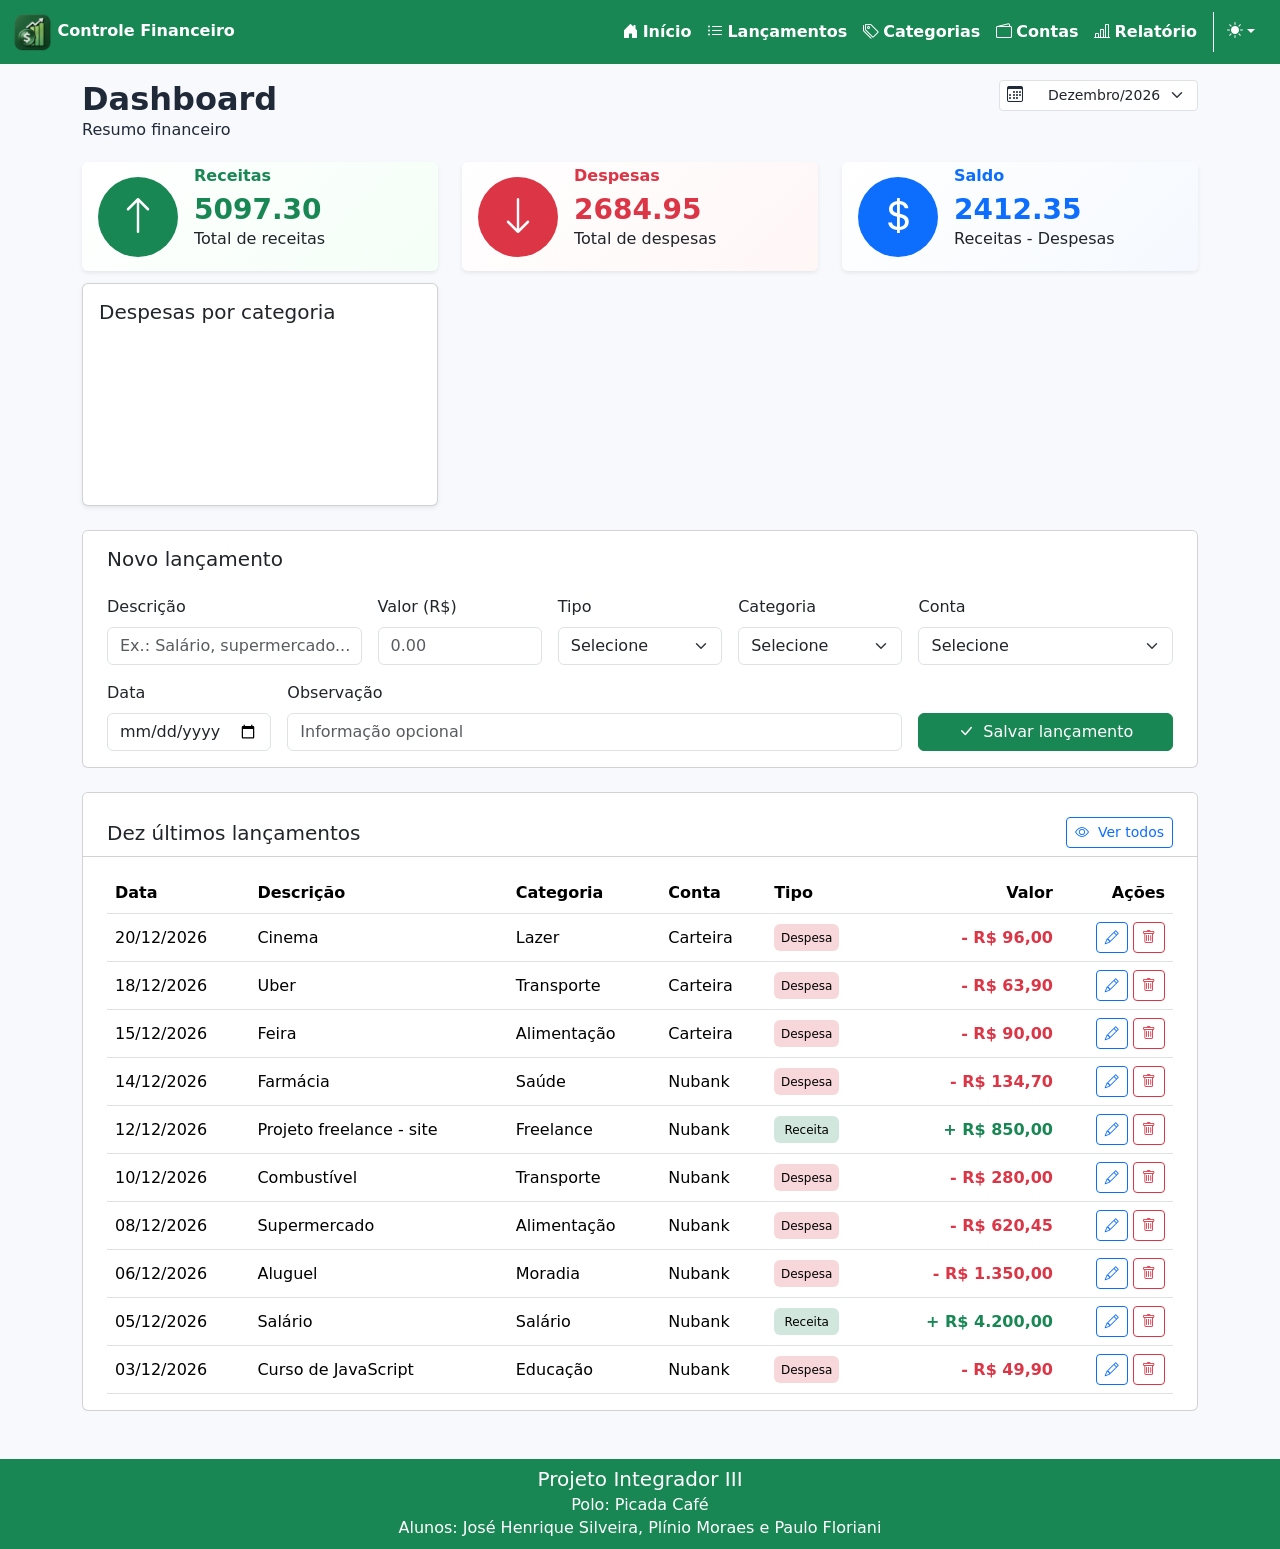
<file: index.html>
<!DOCTYPE html>
<html lang="pt-BR">
<head>
    <meta charset="UTF-8">
    <meta name="viewport" content="width=device-width, initial-scale=1.0">
    <title>Controle Financeiro</title>   
    <link href="https://cdn.jsdelivr.net/npm/bootstrap@5.3.0/dist/css/bootstrap.min.css"
      rel="stylesheet"/>
    <link rel="stylesheet" href="https://cdn.jsdelivr.net/npm/bootstrap-icons@1.11.3/font/bootstrap-icons.min.css"/>
    <link rel="stylesheet" href="./css/style.css">
</head>

<body class="d-flex flex-column min-vh-100">
    <nav class="navbar navbar-expand-lg navbar-dark bg-success">
      <div class="container-fluid">
        <a class="navbar-brand fs-6 fw-bold" href="index.html"><img src="./img/Icone pequeno.png" class="icon" alt="Icone Controle Financeiro">
            Controle Financeiro</a>
        <!-- Botão hamburger -->
        <button
          class="navbar-toggler border-2"
          type="button"
          data-bs-toggle="collapse"
          data-bs-target="#navbarNav"
          aria-expanded="false"
          aria-label="Abrir menu de navegação"
        >
          <span class="navbar-toggler-icon"></span>
        </button>
        <!--Opções Menu-->
        <div class="collapse navbar-collapse" id="navbarNav">
          <ul class="navbar-nav ms-auto fs-6 fw-bold">
            <li class="nav-item">
              <a class="nav-link" href="index.html"><i class="bi bi-house-door-fill me-1"></i>Início</a>
            </li>
            <li class="nav-item">
              <a class="nav-link" href="pages/lancamentos.html"><i class="bi bi-list-ul me-1"></i>Lançamentos</a>
            </li>
            <li class="nav-item">
              <a class="nav-link" href="pages/categorias.html"><i class="bi bi-tags me-1"></i>Categorias</a>
            </li>
            <li class="nav-item">
              <a class="nav-link" href="pages/contas.html"><i class="bi bi-wallet2 me-1"></i>Contas</a>
            </li>
            <li class="nav-item">
              <a class="nav-link" href="pages/relatorio.html"><i class="bi-bar-chart-line me-1"></i>Relatório</a>
            </li>   
            <li class="nav-item dropdown border-start border-white ms-2">
              <button  id="btnTema" class="btn dropdown-toggle d-flex align-items-center" data-bs-toggle="dropdown" aria-label="Selecionar tema claro ou escuro"> <i class="bi bi-moon-stars-fill me-2 text-white"></i></button>
              <ul class="dropdown-menu dropdown-menu-end bg-success">
                  <li>
                      <button class="dropdown-item theme-option" data-theme="light"> <i class="bi bi-sun-fill me-2"></i> Light<span class="check ms-auto"></span></button>
                  </li>
                  <li>
                      <button class="dropdown-item theme-option" data-theme="dark"> <i class="bi bi-moon-stars-fill me-2"></i> Dark<span class="check ms-auto"></span></button>
                  </li>
              </ul>
            </li>         
          </ul>
        </div>
      </div>
    </nav>
    
    <div class="container mt-3 flex-grow-1">
        <div class="row align-items-start justify-content-between">
            <div class="col-auto">
                <h2 class="fw-bold mb-0">Dashboard</h2>
                <p>Resumo financeiro</p>
            </div>
            <div class="col-auto">
                <div class="position-relative">
                    <i class="bi bi-calendar3 position-absolute top-50 start-0 translate-middle-y ms-2" aria-hidden="true"></i>               
                    <select id="formDashboardmes" class="form-select form-select-sm ps-5" aria-label="Selecionar mês e ano para filtrar os lançamentos">                        
                    </select>
                </div>
            </div>
        </div>
        <div class="row mt-1">
            <!--RECEITAS-->
            <div class="col-lg-4 col-md-6 col-sm-12 mb-2"> 
                <div class="card shadow-sm border-0 card-receitas">
                    <div class="card-body py-1">
                        <div class="d-flex align-items-center">
                            <div class="bg-success text-white rounded-circle d-flex align-items-center justify-content-center" style="width: 80px; height: 80px;">
                                <i class="bi bi-arrow-up fs-1"></i>
                            </div>                            
                            <div class="ms-3">
                                <h6 class="fw-bold mb1 text-success">Receitas</h6>
                                <h3 class="fw-bold mb-0 text-success" id="Receita_total">R$0,00</h3>
                                <p>Total de receitas</p>
                            </div>                            
                        </div>
                        
                    </div>
                </div>            
            </div>
            <!--DESPESAS-->
            <div class="col-lg-4 col-md-6 col-sm-12 mb-2"> 
                <div class="card shadow-sm border-0 card-despesas">
                    <div class="card-body py-1">
                        <div class="d-flex align-items-center">
                            <div class="bg-danger text-white rounded-circle d-flex align-items-center justify-content-center" style="width: 80px; height: 80px;">
                                <i class="bi bi-arrow-down fs-1"></i>
                            </div>
                            <div class="ms-3">
                                <h6 class="fw-bold mb1 text-danger">Despesas</h6>
                                <h3 class="fw-bold mb-0 text-danger" id="Despesa_total">R$0,00</h3>
                                <p>Total de despesas</p>
                            </div>                            
                        </div>                        
                    </div>
                </div>            
            </div>
            <!--SALDO-->
            <div class="col-lg-4 col-md-6 col-sm-12 mb-2"> 
                <div class="card shadow-sm border-0 card-saldo">
                    <div class="card-body py-1">
                        <div class="d-flex align-items-center">
                            <div class="bg-primary text-white rounded-circle d-flex align-items-center justify-content-center" style="width: 80px; height: 80px;">
                                <i class="bi bi-currency-dollar fs-1"></i>
                            </div>
                            <div class="ms-3">
                                <h6 class="fw-bold mb1 text-primary">Saldo</h6>
                                <h3 class="fw-bold mb-0 text-primary" id="Saldo_total">R$0,00</h3>
                                <p>Receitas - Despesas</p>
                            </div>                            
                        </div>                        
                    </div>
                </div>            
            </div>
        </div>
        <!-- GRÁFICOS -->
        <div class="row mt-1">
            <div class="col-lg-4 col-md-6 col-sm-12 mb-2">
                <div class="card shadow-sm h-100">
                    <div class="card-body">
                        <h5 class="card-title">Despesas por categoria</h5>
                        <canvas id="graficoCategorias"></canvas>
                    </div>
                </div>
            </div>
        </div>

        <section class="card mb-4 mt-3">
            <div class="card-header bg-white border-bottom-0 pt-3 px-4 card-header-tema">
                <h2 class="h5 mb-0">Novo lançamento</h2>
            </div>
            <div class="card-body px-4">               
                <form id="formDashboardLancamento">
                    <input type="hidden" id="lancamentoId">
                    <div class="row g-3">
                        <div class="col-lg-3">
                            <label for="dashDescricao" class="form-label">Descrição</label>
                            <input id="dashDescricao" class="form-control" placeholder="Ex.: Salário, supermercado..." required>
                        </div>
                        <div class="col-lg-2">
                            <label for="dashValor" class="form-label">Valor (R$)</label>
                            <input id="dashValor" step="0.01" type="number" min="0.01" class="form-control" placeholder="0.00" required>
                        </div>
                        <div class="col-lg-2">
                            <label for="dashTipo" class="form-label">Tipo</label>
                            <select id="dashTipo" class="form-select" required>
                                <option value="">Selecione</option>
                                <option value="receita">Receita</option>
                                <option value="despesa">Despesa</option>
                            </select>
                        </div>
                        <div class="col-lg-2">
                            <label for="dashCategoria" class="form-label">Categoria</label>
                            <select id="dashCategoria" class="form-select" required></select>
                        </div>
                        <div class="col-lg-3">
                            <label for="dashConta" class="form-label">Conta</label>
                            <select id="dashConta" class="form-select" required></select>
                        </div>
                        <div class="col-lg-2">
                            <label for="dashData" class="form-label">Data</label>
                            <input id="dashData" type="date" class="form-control" required>
                        </div>
                        <div class="col-lg-7">
                            <label for="dashObservacao" class="form-label">Observação</label>
                            <input id="dashObservacao" class="form-control" placeholder="Informação opcional">
                        </div>
                        <div class="col-lg-3 d-flex align-items-end">
                            <button class="btn btn-success w-100" type="submit">
                                <i class="bi bi-check-lg me-1"></i> Salvar lançamento
                            </button>
                        </div>
                    </div>
                </form>                              
            </div>
        </section>

        <section class="card">
            <div class="card-header bg-white d-flex justify-content-between align-items-center pt-4 px-4 card-header-tema">
                <h2 class="h5 mb-0">Dez últimos lançamentos</h2>
                <a href="pages/lancamentos.html" class="btn btn-outline-primary btn-sm"><i class="bi bi-eye me-1"></i> Ver todos</a>
            </div>
            <div class="card-body px-4">
                <div class="table-responsive">
                    <table class="table align-middle mb-0">
                        <thead>
                            <tr>
                                <th>Data</th>
                                <th>Descrição</th>
                                <th>Categoria</th>
                                <th>Conta</th>
                                <th>Tipo</th>
                                <th class="text-end">Valor</th>
                                <th class="text-end">Ações</th>
                            </tr>
                        </thead>
                        <tbody id="dashboardTabela"></tbody>
                    </table>
                </div>
            </div>
        </section>
    </div>
    
    <footer class="bg-success mt-5">
        <div class="container text-center py-2">
            <small class="footer-text">
                <h5 class="mb-1">Projeto Integrador III</h5>
                <h6 class="mb-1">Polo: Picada Café</h6>
                <h6 class="mb-1">Alunos: José Henrique Silveira, Plínio Moraes e Paulo Floriani</h6>
            </small>
        </div>
    </footer>

    <script src="https://cdn.jsdelivr.net/npm/bootstrap@5.3.0/dist/js/bootstrap.bundle.min.js"></script>
    <script type="module" src="./js/app.js"></script>
</body>
</html>
</file>
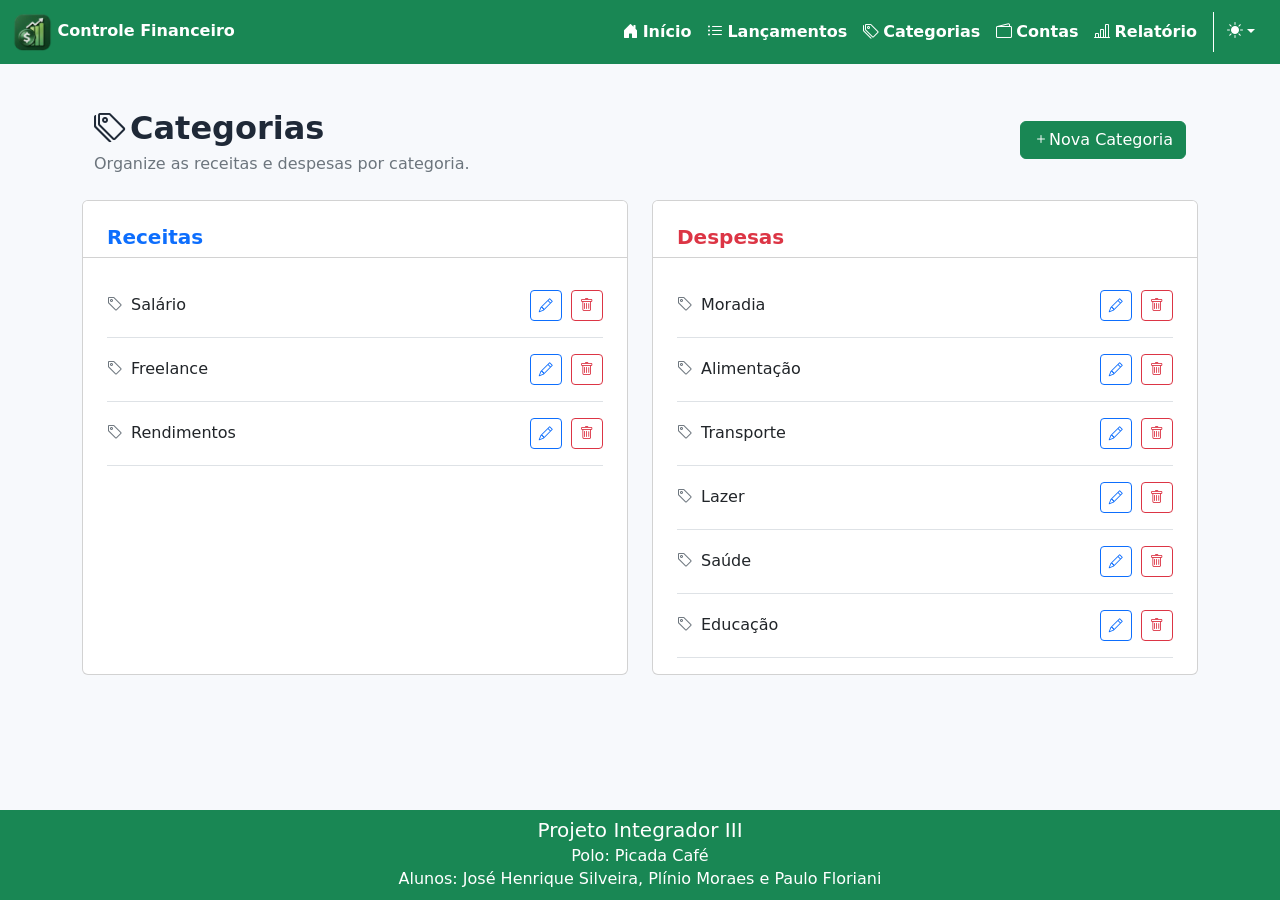
<file: pages/categorias.html>
<!DOCTYPE html>
<html lang="pt-BR">
<head>
    <meta charset="UTF-8">
    <meta name="viewport" content="width=device-width, initial-scale=1.0">
    <title>Controle Financeiro</title>
    <link href="https://cdn.jsdelivr.net/npm/bootstrap@5.3.0/dist/css/bootstrap.min.css"
      rel="stylesheet"/>
    <link rel="stylesheet" href="https://cdn.jsdelivr.net/npm/bootstrap-icons@1.11.3/font/bootstrap-icons.min.css"/>
    <link rel="stylesheet" href="../css/style.css">
</head>
<body class="d-flex flex-column min-vh-100">
    <nav class="navbar navbar-expand-lg navbar-dark bg-success">
      <div class="container-fluid">
        <a class="navbar-brand fs-6 fw-bold" href="../index.html"><img src="../img/Icone pequeno.png" class="icon" alt="Icone Controle Financeiro">
            Controle Financeiro</a>
        <!-- Botão hamburger -->
        <button
          class="navbar-toggler border-2"
          type="button"
          data-bs-toggle="collapse"
          data-bs-target="#navbarNav"
          aria-expanded="false"
          aria-label="Abrir menu de navegação"
        >
          <span class="navbar-toggler-icon"></span>
        </button>
        <!--Opções Menu-->
        <div class="collapse navbar-collapse" id="navbarNav">
          <ul class="navbar-nav ms-auto fs-6 fw-bold">
            <li class="nav-item">
              <a class="nav-link" href="../index.html"><i class="bi bi-house-door-fill me-1"></i>Início</a>
            </li>
            <li class="nav-item">
              <a class="nav-link" href="lancamentos.html"><i class="bi bi-list-ul me-1"></i>Lançamentos</a>
            </li>
            <li class="nav-item">
              <a class="nav-link" href="categorias.html"><i class="bi bi-tags me-1"></i>Categorias</a>
            </li>
            <li class="nav-item">
              <a class="nav-link" href="contas.html"><i class="bi bi-wallet2 me-1"></i>Contas</a>
            </li>
            <li class="nav-item">
              <a class="nav-link" href="relatorio.html"><i class="bi-bar-chart-line me-1"></i>Relatório</a>
            </li> 
            <li class="nav-item dropdown border-start border-white ms-2">
              <button  id="btnTema" class="btn dropdown-toggle d-flex align-items-center" data-bs-toggle="dropdown"  aria-label="Selecionar tema claro ou escuro"> <i class="bi bi-moon-stars-fill me-2 text-white"></i></button>
              <ul class="dropdown-menu dropdown-menu-end bg-success">
                  <li>
                      <button class="dropdown-item theme-option" data-theme="light"> <i class="bi bi-sun-fill me-2"></i> Light<span class="check ms-auto"></span></button>
                  </li>
                  <li>
                      <button class="dropdown-item theme-option" data-theme="dark"> <i class="bi bi-moon-stars-fill me-2"></i> Dark<span class="check ms-auto"></span></button>
                  </li>
              </ul>
            </li>           
          </ul>
        </div>
      </div>
    </nav>
    <main class="container py-4 flex-grow-1">
        <div class="container mt-3">
            <div class="row">
                <div class="d-flex align-items-center justify-content-between mb-4">
                    <div>
                    <div class="d-flex col-auto align-items-center me-5">
                        <i class="bi bi-tags fs-2 me-1"  aria-hidden="true"></i>
                        <h2 class="fw-bold mb-0">Categorias</h2>     
                    </div>  
                    <p class="text-secondary mb-0">Organize as receitas e despesas por categoria.</p>            
                    </div>                
                    <div>
                        <button class="btn btn-success" id="btnNovaCategoria"><i class="bi bi-plus"></i>Nova Categoria</button>
                    </div>
                </div>                
            </div>
        </div>
        <div class="row g-4">
            <div class="col-lg-6">
                <div class="card h-100">
                    <div class="card-header bg-white pt-4 px-4 card-header-tema">
                        <h2 class="h5 mb-0 text-primary fw-bold">Receitas</h2>
                    </div>
                    <div class="card-body px-4">
                        <div id="listaCategoriasReceitas"></div>
                    </div>
                </div>
            </div>
            <div class="col-lg-6">
                <div class="card h-100">
                    <div class="card-header bg-white pt-4 px-4 card-header-tema">
                        <h2 class="h5 mb-0 text-danger fw-bold">Despesas</h2>
                    </div>
                    <div class="card-body px-4">
                        <div id="listaCategoriasDespesas"></div>
                    </div>
                </div>
            </div>
        </div>
    </main>

    <div class="modal fade" id="modalCategoria" tabindex="-1" aria-hidden="true">
        <div class="modal-dialog modal-dialog-centered">
            <div class="modal-content">
                <form id="formCategorias">
                    <div class="modal-header">
                          <h5 class="modal-title">Cadastrar Categoria</h5>
                          <button type="button" class="btn-close" data-bs-dismiss="modal"></button>
                      </div>
                      <div class="modal-body"> 
                        <input type="hidden" id="categoriaId">
                        <div class="mb-3">
                            <label class="form-label" for="categoriaNome">Nome</label>
                            <input id="categoriaNome" class="form-control" required>
                        </div>
                        <div>
                            <label class="form-label" for="categoriaTipo">Tipo</label>
                            <select id="categoriaTipo" class="form-select" required>
                                <option value="receita">Receita</option>
                                <option value="despesa">Despesa</option>
                            </select>
                        </div>
                      </div>
                      <div class="modal-footer">
                        <button type="button" class="btn btn-secondary" data-bs-dismiss="modal">Cancelar</button>
                        <button class="btn btn-success" type="submit">Salvar</button>
                    </div>
                </form>
            </div>
        </div>
    </div>

    <footer class="bg-success mt-5">
        <div class="container text-center py-2">
            <small class="footer-text">
                <h5 class="mb-1">Projeto Integrador III</h5>
                <h6 class="mb-1">Polo: Picada Café</h6>
                <h6 class="mb-1">Alunos: José Henrique Silveira, Plínio Moraes e Paulo Floriani</h6>
            </small>
        </div>
    </footer>

    <script src="https://cdn.jsdelivr.net/npm/bootstrap@5.3.0/dist/js/bootstrap.bundle.min.js"></script>
    <script type="module" src="../js/app.js"></script>
</body>
</html>
</file>
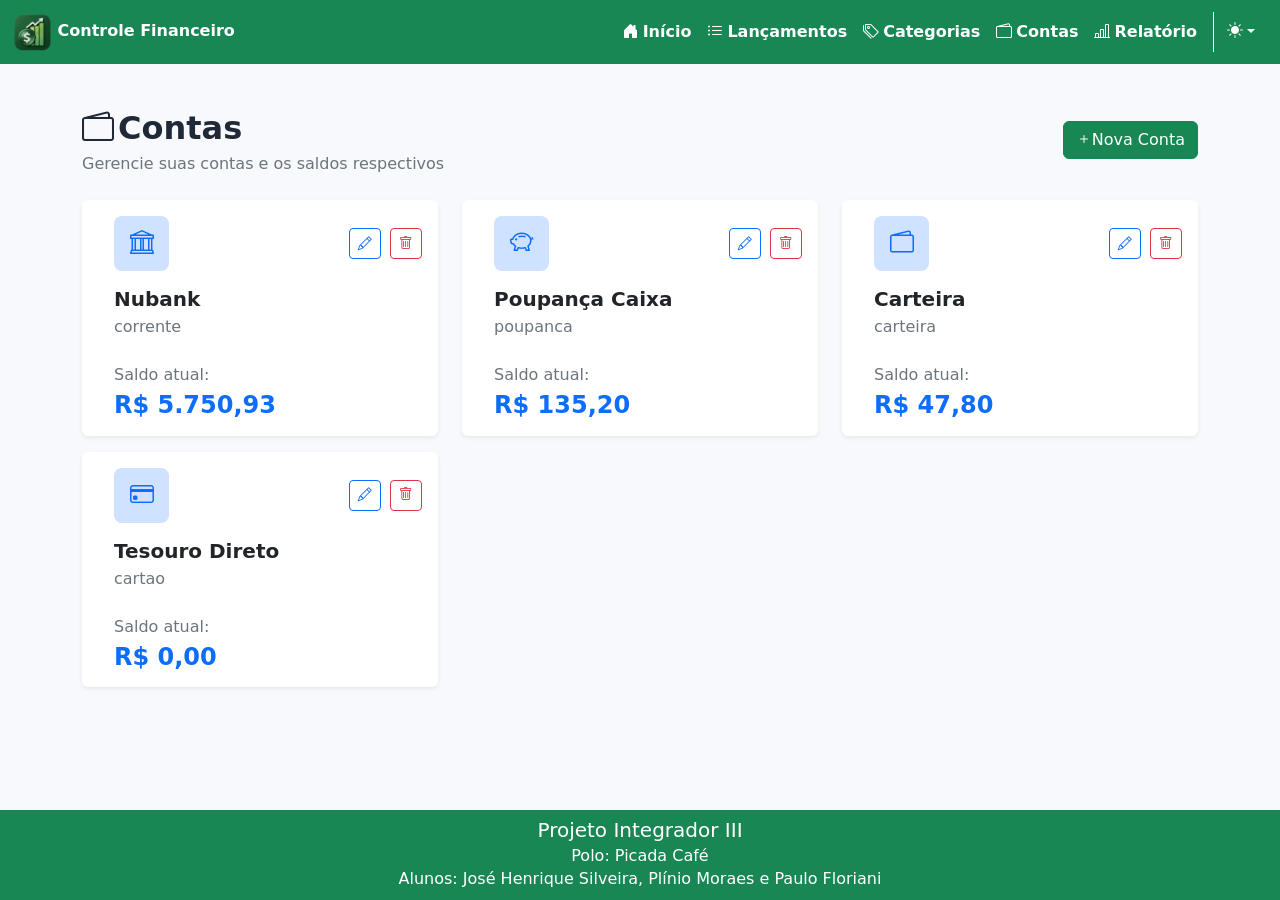
<file: pages/contas.html>
<!DOCTYPE html>
<html lang="pt-BR">
<head>
    <meta charset="UTF-8">
    <meta name="viewport" content="width=device-width, initial-scale=1.0">
    <title>Controle Financeiro</title>
    <link href="https://cdn.jsdelivr.net/npm/bootstrap@5.3.0/dist/css/bootstrap.min.css"
      rel="stylesheet"/>
    <link rel="stylesheet" href="https://cdn.jsdelivr.net/npm/bootstrap-icons@1.11.3/font/bootstrap-icons.min.css"/>
    <link rel="stylesheet" href="../css/style.css">
</head>
<body class="d-flex flex-column min-vh-100"> 
    <nav class="navbar navbar-expand-lg navbar-dark bg-success">
      <div class="container-fluid">
        <a class="navbar-brand fs-6 fw-bold" href="../index.html"><img src="../img/Icone pequeno.png" class="icon" alt="Icone Controle Financeiro">
            Controle Financeiro</a>
        <!-- Botão hamburger -->
        <button
          class="navbar-toggler border-2"
          type="button"
          data-bs-toggle="collapse"
          data-bs-target="#navbarNav"
          aria-expanded="false"
          aria-label="Abrir menu de navegação"
        >
          <span class="navbar-toggler-icon"></span>
        </button>
        <!--Opções Menu-->
        <div class="collapse navbar-collapse" id="navbarNav">
          <ul class="navbar-nav ms-auto fs-6 fw-bold">
            <li class="nav-item">
              <a class="nav-link" href="../index.html"><i class="bi bi-house-door-fill me-1"></i>Início</a>
            </li>
            <li class="nav-item">
              <a class="nav-link" href="lancamentos.html"><i class="bi bi-list-ul me-1"></i>Lançamentos</a>
            </li>
            <li class="nav-item">
              <a class="nav-link" href="categorias.html"><i class="bi bi-tags me-1"></i>Categorias</a>
            </li>
            <li class="nav-item">
              <a class="nav-link" href="contas.html"><i class="bi bi-wallet2 me-1"></i>Contas</a>
            </li>
            <li class="nav-item">
              <a class="nav-link" href="relatorio.html"><i class="bi-bar-chart-line me-1"></i>Relatório</a>
            </li>    
            <li class="nav-item dropdown border-start border-white ms-2">
              <button  id="btnTema" class="btn dropdown-toggle d-flex align-items-center"  aria-label="Selecionar tema claro ou escuro" data-bs-toggle="dropdown"> <i class="bi bi-moon-stars-fill me-2 text-white"></i></button>
              <ul class="dropdown-menu dropdown-menu-end bg-success">
                  <li>
                      <button class="dropdown-item theme-option" data-theme="light"> <i class="bi bi-sun-fill me-2"></i> Light<span class="check ms-auto"></span></button>
                  </li>
                  <li>
                      <button class="dropdown-item theme-option" data-theme="dark"> <i class="bi bi-moon-stars-fill me-2"></i> Dark<span class="check ms-auto"></span></button>
                  </li>
              </ul>
            </li>
          </ul>
        </div>
      </div>
    </nav>
    
    <div class="container mt-3 flex-grow-1 py-4">
        <div class="row">
            <div class="d-flex align-items-center justify-content-between">
                <div>
                  <div class="d-flex col-auto align-items-center me-5">
                    <i class="bi bi-wallet2 fs-2 me-1"  aria-hidden="true"></i>
                    <h2 class="fw-bold mb-0">Contas</h2>     
                  </div>  
                  <p class="text-secondary mb-0">Gerencie suas contas e os saldos respectivos</p>            
                </div>                
                <div>
                    <button class="btn btn-success" id="btnNovaConta"><i class="bi bi-plus"></i>Nova Conta</button>
                </div>
            </div>                
        </div>

  <!-- CONTAS SÃO INSERIDAS NESTA DIV. DEIXAR VAZIA -->
  <div class="row mt-4" id="listaContas"></div>

        <div class="modal fade" id="modalCadastrarConta" tabindex="-1">
            <div class="modal-dialog">
                <div class="modal-content">
                  <form id="formConta">
                      <div class="modal-header">
                          <h5 class="modal-title">Cadastrar Conta</h5>
                          <button type="button" class="btn-close" data-bs-dismiss="modal"></button>
                      </div>
                      <div class="modal-body">
                          <input type="hidden" id="contaId">
                          <div class="mb-3">
                              <label class="form-label" for="contaNome">Nome</label>
                              <input id="contaNome" class="form-control" placeholder="Ex.: Conta corrente" required>
                          </div>
                          <div class="mb-3">
                              <label class="form-label" for="contaTipo">Tipo</label>
                              <select id="contaTipo" class="form-select" required>
                                  <option value="corrente">Conta corrente</option>
                                  <option value="poupanca">Poupança</option>
                                  <option value="carteira">Carteira</option>
                                  <option value="cartao">Investimento</option>                                  
                                  <option value="outro">Outro</option>
                              </select>
                          </div>
                          <!-- CORTADO PARA QUE O SALDO INICIAL SEJA INCLUÍDO POR LANÇAMENTO
                          <div>
                              <label class="form-label">Saldo inicial (R$)</label>
                              <input id="contaSaldoInicial" type="number" class="form-control" step="0.01" min="0.01" placeholder="0.00" required>
                          </div>    -->              
                      </div>
                      <div class="modal-footer">
                          <button type="button" class="btn btn-secondary" data-bs-dismiss="modal">Fechar</button>
                          <button type="submit" class="btn btn-primary">Salvar</button>
                      </div>
                    </form>
                </div>
            </div>
        </div>
    </div>

    <footer class="bg-success mt-auto">
        <div class="container text-center py-2">
            <small class="footer-text">
                <h5 class="mb-1">Projeto Integrador III</h5>
                <h6 class="mb-1">Polo: Picada Café</h6>
                <h6 class="mb-1">Alunos: José Henrique Silveira, Plínio Moraes e Paulo Floriani</h6>
            </small>
        </div>
    </footer>

  <script src="https://cdn.jsdelivr.net/npm/bootstrap@5.3.0/dist/js/bootstrap.bundle.min.js"></script>
  <script type="module" src="../js/app.js"></script>  
</body>
</html>
</file>
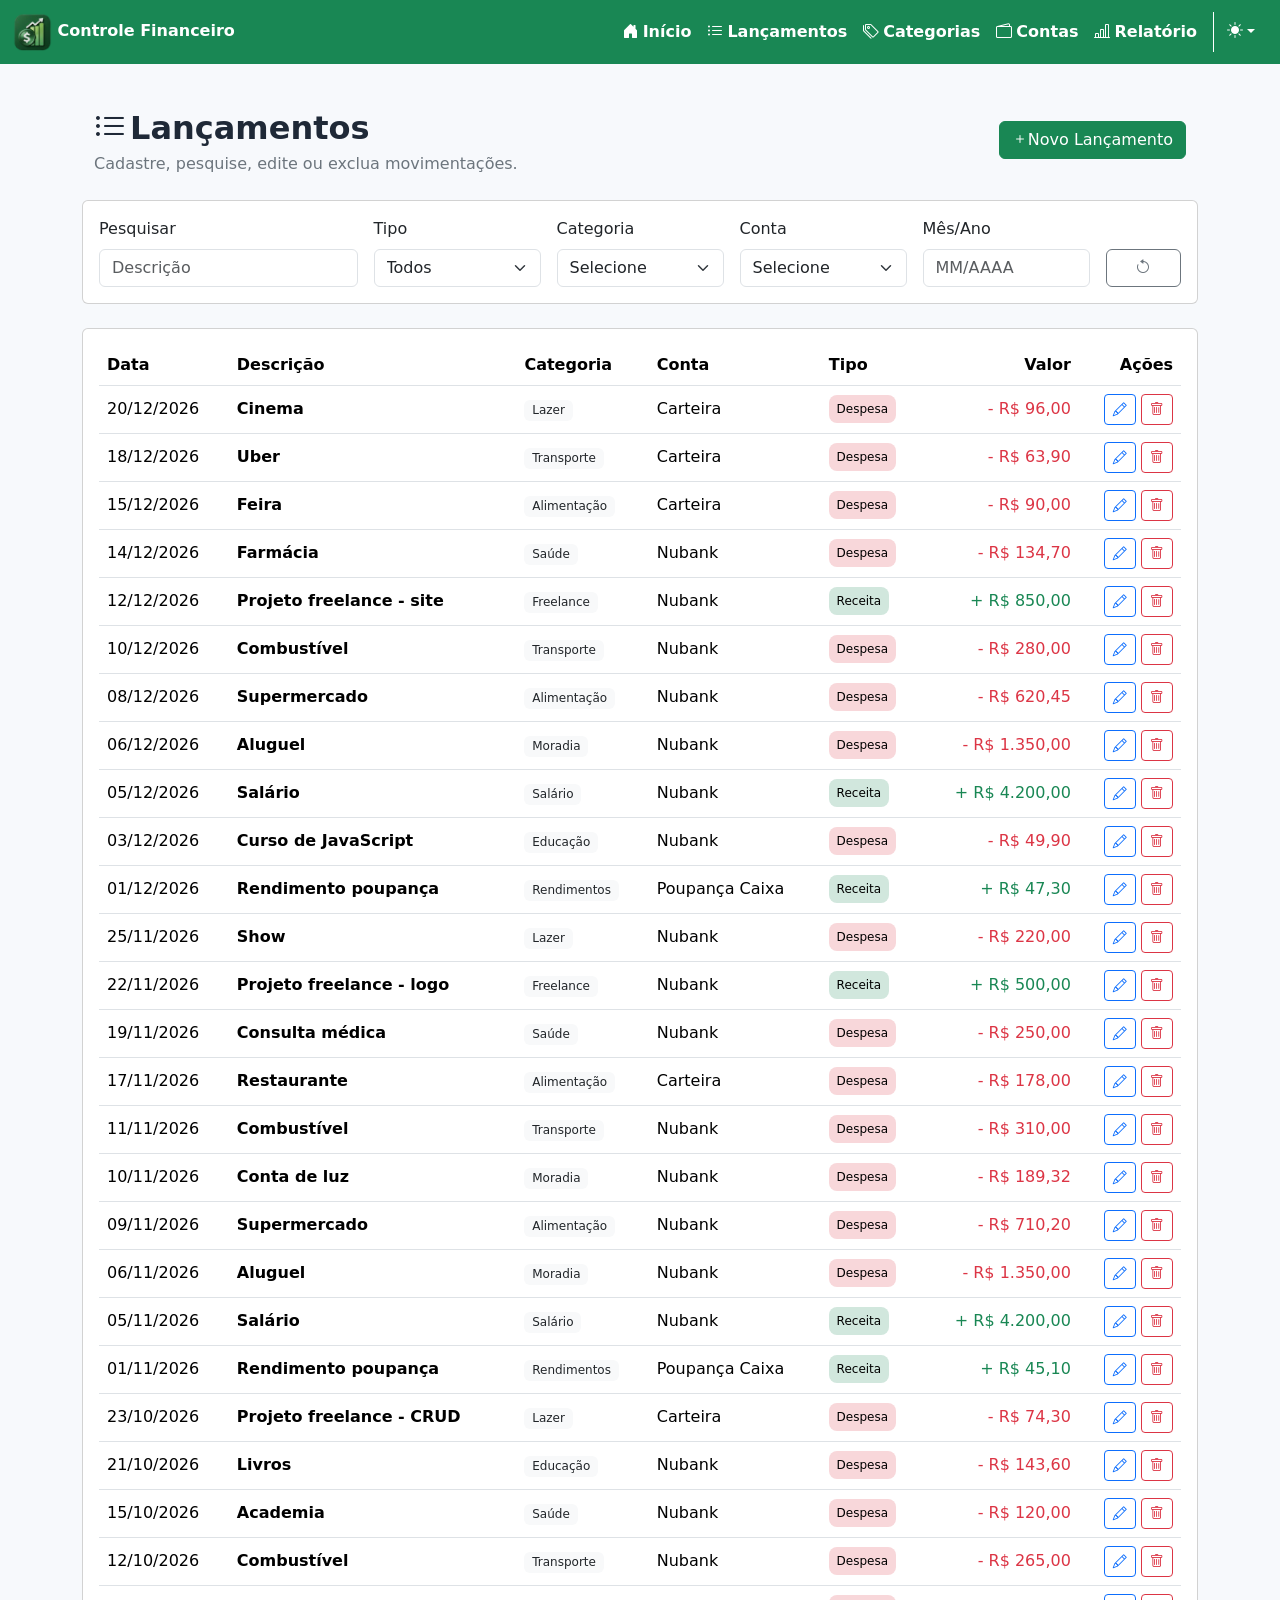
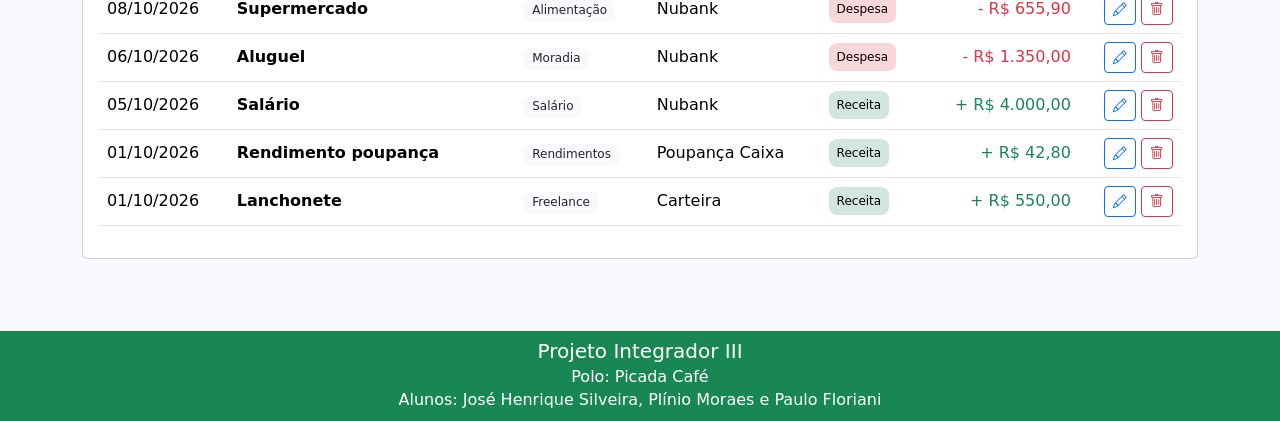
<file: pages/lancamentos.html>
<!DOCTYPE html>
<html lang="pt-BR">
<head>
    <meta charset="UTF-8">
    <meta name="viewport" content="width=device-width, initial-scale=1.0">
    <title>Controle Financeiro</title>
    <link href="https://cdn.jsdelivr.net/npm/bootstrap@5.3.0/dist/css/bootstrap.min.css"
      rel="stylesheet"/>
    <link rel="stylesheet" href="https://cdn.jsdelivr.net/npm/bootstrap-icons@1.11.3/font/bootstrap-icons.min.css"/>
    <link rel="stylesheet" href="../css/style.css">
</head>
<body class="d-flex flex-column min-vh-100">
    <nav class="navbar navbar-expand-lg navbar-dark bg-success">
      <div class="container-fluid">
        <a class="navbar-brand fs-6 fw-bold" href="../index.html"><img src="../img/Icone pequeno.png" class="icon" alt="Icone Controle Financeiro">
            Controle Financeiro</a>
        <!-- Botão hamburger -->
        <button
          class="navbar-toggler border-2"
          type="button"
          data-bs-toggle="collapse"
          data-bs-target="#navbarNav"
          aria-expanded="false"
          aria-label="Abrir menu de navegação"
        >
          <span class="navbar-toggler-icon"></span>
        </button>
        <!--Opções Menu-->
        <div class="collapse navbar-collapse" id="navbarNav">
          <ul class="navbar-nav ms-auto fs-6 fw-bold">
            <li class="nav-item">
              <a class="nav-link" href="../index.html"><i class="bi bi-house-door-fill me-1"></i>Início</a>
            </li>
            <li class="nav-item">
              <a class="nav-link" href="lancamentos.html"><i class="bi bi-list-ul me-1"></i>Lançamentos</a>
            </li>
            <li class="nav-item">
              <a class="nav-link" href="categorias.html"><i class="bi bi-tags me-1"></i>Categorias</a>
            </li>
            <li class="nav-item">
              <a class="nav-link" href="contas.html"><i class="bi bi-wallet2 me-1"></i>Contas</a>
            </li>
            <li class="nav-item">
              <a class="nav-link" href="relatorio.html"><i class="bi-bar-chart-line me-1"></i>Relatório</a>
            </li> 
            <li class="nav-item dropdown border-start border-white ms-2">
              <button  id="btnTema" class="btn dropdown-toggle d-flex align-items-center" data-bs-toggle="dropdown" aria-label="Selecionar tema claro ou escuro"> <i class="bi bi-moon-stars-fill me-2 text-white"></i></button>
              <ul class="dropdown-menu dropdown-menu-end bg-success">
                  <li>
                      <button class="dropdown-item theme-option" data-theme="light"> <i class="bi bi-sun-fill me-2"></i> Light<span class="check ms-auto"></span></button>
                  </li>
                  <li>
                      <button class="dropdown-item theme-option" data-theme="dark"> <i class="bi bi-moon-stars-fill me-2"></i> Dark<span class="check ms-auto"></span></button>
                  </li>
              </ul>
            </li>          
          </ul>
        </div>
      </div>
    </nav>

     <main class="container py-4 flex-grow-1">
        <div class="container mt-3 flex-grow-1">
            <div class="row">
                <div class="d-flex align-items-center justify-content-between mb-4">
                    <div>
                        <div class="d-flex col-auto align-items-center me-5">
                            <i class="bi bi-list-ul me-1 fs-2 me-1" aria-hidden="true"></i>
                            <h2 class="fw-bold mb-0">Lançamentos</h2>     
                        </div>  
                        <p class="text-secondary mb-0">Cadastre, pesquise, edite ou exclua movimentações.</p>            
                    </div>                
                    <div>
                        <button class="btn btn-success" id="btnNovoLancamento"><i class="bi bi-plus"></i>Novo Lançamento</button>
                    </div>
                </div>                
            </div>
        </div>

        <section class="card mb-4">
            <div class="card-body">
                <div class="row g-3">
                    <div class="col-lg-3">
                        <label class="form-label" for="filtroBusca">Pesquisar</label>
                        <input id="filtroBusca" class="form-control" placeholder="Descrição">
                    </div>
                    <div class="col-md-3 col-lg-2">
                        <label class="form-label" for="filtroTipo">Tipo</label>
                        <select id="filtroTipo" class="form-select">
                            <option value="Todos">Todos</option>
                            <option value="receita">Receitas</option>
                            <option value="despesa">Despesas</option>
                        </select>
                    </div>
                    <div class="col-md-3 col-lg-2">
                        <label class="form-label" for="filtroCategoria">Categoria</label>
                        <select id="filtroCategoria" class="form-select"></select>
                    </div>
                    <div class="col-md-3 col-lg-2">
                        <label class="form-label" for="filtroConta">Conta</label>
                        <select id="filtroConta" class="form-select"></select>
                    </div>
                    <div class="col-md-3 col-lg-2">
                        <label class="form-label" for="filtroMes">Mês/Ano</label>
                        <input type="text" id="filtroMes" class="form-control" placeholder="MM/AAAA" maxlength="7" inputmode="numeric" autocomplete="off">
                        <!--<input id="filtroMes" type="month" class="form-control">-->
                    </div>
                    <div class="col-lg-1 d-flex align-items-end">
                        <button id="btnLimparFiltros" class="btn btn-outline-secondary w-100" title="Limpar filtros">
                            <i class="bi bi-arrow-counterclockwise"></i>
                        </button>
                    </div>
                </div>
            </div>
        </section>

        <section class="card">
            <div class="card-body">
                <div class="table-responsive">
                    <table class="table align-middle">
                        <thead>
                            <tr>
                                <th>Data</th>
                                <th>Descrição</th>
                                <th>Categoria</th>
                                <th>Conta</th>
                                <th>Tipo</th>
                                <th class="text-end">Valor</th>
                                <th class="text-end">Ações</th>
                            </tr>
                        </thead>
                        <tbody id="tabelaLancamentos"></tbody>
                    </table>
                </div>
            </div>
        </section>        
     </main>

     <div class="modal fade" id="modalLancamento" tabindex="-1" aria-hidden="true">
        <div class="modal-dialog modal-lg modal-dialog-centered">
            <div class="modal-content">
                <form id="formLancamento">
                    <div class="modal-header">
                        <h5 class="modal-title" id="modalLancamentoTitulo">Novo lançamento</h5>
                        <button type="button" class="btn-close" data-bs-dismiss="modal"></button>
                    </div>
                    <div class="modal-body">
                        <input type="hidden" id="id">
                        <div class="row g-3">
                            <div class="col-md-8">
                                <label class="form-label" for="descricao">Descrição</label>
                                <input id="descricao" class="form-control" required>
                            </div>
                            <div class="col-md-4">
                                <label class="form-label" for="valor">Valor (R$)</label>
                                <input id="valor" type="number" min="0.01" step="0.01" class="form-control" required>
                            </div>
                            <div class="col-md-4">
                                <label class="form-label" for="tipo">Tipo</label>
                                <select id="tipo" class="form-select" required>
                                    <option value="">Selecione</option>
                                    <option value="receita">Receita</option>
                                    <option value="despesa">Despesa</option>
                                </select>
                            </div>
                            <div class="col-md-4">
                                <label class="form-label" for="categoria">Categoria</label>
                                <select id="categoria" class="form-select" required></select>
                            </div>
                            <div class="col-md-4">
                                <label class="form-label" for="conta">Conta</label>
                                <select id="conta" class="form-select" required></select>
                            </div>
                            <div class="col-md-4">
                                <label class="form-label" for="data">Data</label>
                                <input id="data" type="date" class="form-control" required>                                
                            </div>
                            <div class="col-md-8">
                                <label class="form-label" for="observacao">Observação</label>
                                <input id="observacao" class="form-control">
                            </div>
                        </div>
                    </div>
                    <div class="modal-footer">
                        <button type="button" class="btn btn-secondary" data-bs-dismiss="modal">Cancelar</button>
                        <button type="submit" class="btn btn-success">
                            <i class="bi bi-check-lg me-1"></i> Salvar
                        </button>
                    </div>
                </form>
            </div>
        </div>
    </div>

    <footer class="bg-success mt-5">
        <div class="container text-center py-2">
            <small class="footer-text">
                <h5 class="mb-1">Projeto Integrador III</h5>
                <h6 class="mb-1">Polo: Picada Café</h6>
                <h6 class="mb-1">Alunos: José Henrique Silveira, Plínio Moraes e Paulo Floriani</h6>
            </small>
        </div>
    </footer>

    <script src="https://cdn.jsdelivr.net/npm/bootstrap@5.3.0/dist/js/bootstrap.bundle.min.js"></script>
    <script type="module" src="../js/app.js"></script>
</body>
</html>
</file>
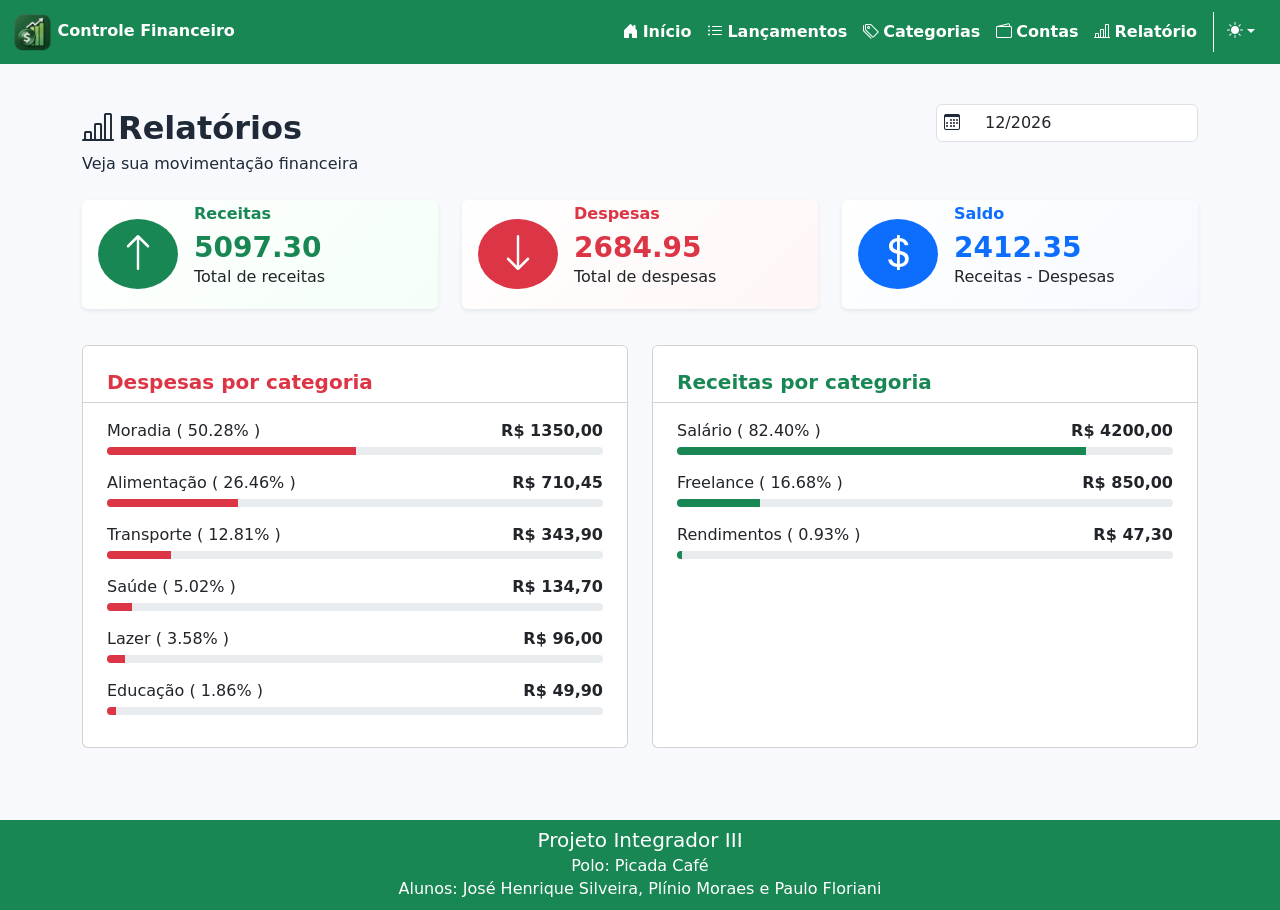
<file: pages/relatorio.html>
<!DOCTYPE html>
<html lang="pt-BR">
<head>
    <meta charset="UTF-8">
    <meta name="viewport" content="width=device-width, initial-scale=1.0">
    <title>Controle Financeiro</title>
    <link href="https://cdn.jsdelivr.net/npm/bootstrap@5.3.0/dist/css/bootstrap.min.css"
      rel="stylesheet"/>
    <link rel="stylesheet" href="https://cdn.jsdelivr.net/npm/bootstrap-icons@1.11.3/font/bootstrap-icons.min.css"/>
    <link rel="stylesheet" href="../css/style.css">
</head>
<body class="d-flex flex-column min-vh-100">
    <nav class="navbar navbar-expand-lg navbar-dark bg-success">
      <div class="container-fluid">
        <a class="navbar-brand fs-6 fw-bold" href="../index.html"><img src="../img/Icone pequeno.png" class="icon" alt="Icone Controle Financeiro">
            Controle Financeiro</a>
        <!-- Botão hamburger -->
        <button
          class="navbar-toggler border-2"
          type="button"
          data-bs-toggle="collapse"
          data-bs-target="#navbarNav"
          aria-expanded="false"
          aria-label="Abrir menu de navegação"
        >
          <span class="navbar-toggler-icon"></span>
        </button>
        <!--Opções Menu-->
        <div class="collapse navbar-collapse" id="navbarNav">
          <ul class="navbar-nav ms-auto fs-6 fw-bold">
            <li class="nav-item">
              <a class="nav-link" href="../index.html"><i class="bi bi-house-door-fill me-1"></i>Início</a>
            </li>
            <li class="nav-item">
              <a class="nav-link" href="lancamentos.html"><i class="bi bi-list-ul me-1"></i>Lançamentos</a>
            </li>
            <li class="nav-item">
              <a class="nav-link" href="categorias.html"><i class="bi bi-tags me-1"></i>Categorias</a>
            </li>
            <li class="nav-item">
              <a class="nav-link" href="contas.html"><i class="bi bi-wallet2 me-1"></i>Contas</a>
            </li>
            <li class="nav-item">
              <a class="nav-link" href="relatorio.html"><i class="bi-bar-chart-line me-1"></i>Relatório</a>
            </li> 
            <li class="nav-item dropdown border-start border-white ms-2">
              <button  id="btnTema" class="btn dropdown-toggle d-flex align-items-center" data-bs-toggle="dropdown" aria-label="Selecionar tema claro ou escuro"> <i class="bi bi-moon-stars-fill me-2 text-white"></i></button>
              <ul class="dropdown-menu dropdown-menu-end bg-success">
                  <li>
                      <button class="dropdown-item theme-option" data-theme="light"> <i class="bi bi-sun-fill me-2"></i> Light<span class="check ms-auto"></span></button>
                  </li>
                  <li>
                      <button class="dropdown-item theme-option" data-theme="dark"> <i class="bi bi-moon-stars-fill me-2"></i> Dark<span class="check ms-auto"></span></button>
                  </li>
              </ul>
            </li>           
          </ul>
        </div>
      </div>
    </nav>

    <div class="container mt-3 flex-grow-1 py-4">
        <div class="row align-items-start justify-content-between">
            <div class="col-auto">
              <div class="d-flex col-auto align-items-center me-5">
                <i class="bi-bar-chart-line me-1 fs-2 me-1"></i>
                <h2 class="fw-bold mb-0">Relatórios</h2>
              </div>                
                <p>Veja sua movimentação financeira</p>
            </div>
            <div class="col-auto">
              <div class="position-relative" title="Digite mês e ano para filtrar o relatório">
                <i class="bi bi-calendar3 position-absolute top-50 start-0 translate-middle-y ms-2" aria-hidden="true"></i>               
                <input type="text" id="RelatorioFiltroMes" class="form-control ps-5" placeholder="MM/AAAA" maxlength="7" inputmode="numeric" autocomplete="off" aria-label="Mês e ano do relatório">      
              </div>
            </div>
        </div>
        <div class="row mt-2">
            <!--RECEITAS-->
            <div class="col-lg-4 col-md-6 col-sm-12 mb-2"> 
                <div class="card shadow-sm border-0 card-receitas">
                    <div class="card-body py-1">
                        <div class="d-flex align-items-center">
                            <div class="bg-success text-white rounded-circle d-flex align-items-center justify-content-center" style="width: 80px; height: 70px">
                                <i class="bi bi-arrow-up fs-1"></i>
                            </div>                            
                            <div class="ms-3">
                                <h6 class="fw-bold mb1 text-success">Receitas</h6>
                                <h3 class="fw-bold mb-0 text-success" id="Receita_total_rel">R$0,00</h3>
                                <p>Total de receitas</p>
                            </div>                            
                        </div>
                        
                    </div>
                </div>            
            </div>
            <!--DESPESAS-->
            <div class="col-lg-4 col-md-6 col-sm-12 mb-2"> 
                <div class="card shadow-sm border-0 card-despesas">
                    <div class="card-body py-1">
                        <div class="d-flex align-items-center">
                            <div class="bg-danger text-white rounded-circle d-flex align-items-center justify-content-center" style="width: 80px; height: 70px;">
                                <i class="bi bi-arrow-down fs-1"></i>
                            </div>
                            <div class="ms-3">
                                <h6 class="fw-bold mb1 text-danger">Despesas</h6>
                                <h3 class="fw-bold mb-0 text-danger" id="Despesa_total_rel">R$0,00</h3>
                                <p>Total de despesas</p>
                            </div>                            
                        </div>                        
                    </div>
                </div>            
            </div>
            <!--SALDO-->
            <div class="col-lg-4 col-md-6 col-sm-12 mb-2"> 
                <div class="card shadow-sm border-0 card-saldo">
                    <div class="card-body py-1">
                        <div class="d-flex align-items-center">
                            <div class="bg-primary text-white rounded-circle d-flex align-items-center justify-content-center" style="width: 80px; height: 70px;">
                                <i class="bi bi-currency-dollar fs-1"></i>
                            </div>
                            <div class="ms-3">
                                <h6 class="fw-bold mb1 text-primary">Saldo</h6>
                                <h3 class="fw-bold mb-0 text-primary" id="Saldo_total_rel">R$0,00</h3>
                                <p>Receitas - Despesas</p>
                            </div>                            
                        </div>                        
                    </div>
                </div>            
            </div>
        </div>
        
        <div class="row g-4 mt-1">
          <div class="col-lg-6">
            <section class="card h-100">
                <div class="card-header bg-white pt-4 px-4 card-header-tema">
                    <h2 class="h5 mb-0 text-danger fw-bold">Despesas por categoria</h2>
                </div>
                <div class="card-body px-4">
                    <div id="relCategorias"></div>
                </div>
            </section>
          </div>
          <div class="col-lg-6">
            <section class="card h-100">
                <div class="card-header bg-white pt-4 px-4 card-header-tema">
                    <h2 class="h5 mb-0 text-success fw-bold">Receitas por categoria</h2>
                </div>
                <div class="card-body px-4">
                    <div id="relContas"></div>
                </div>
            </section>
          </div>
        </div>
    </div>  
    
    <footer class="bg-success mt-5">
        <div class="container text-center py-2">
            <small class="footer-text">
                <h5 class="mb-1">Projeto Integrador III</h5>
                <h6 class="mb-1">Polo: Picada Café</h6>
                <h6 class="mb-1">Alunos: José Henrique Silveira, Plínio Moraes e Paulo Floriani</h6>
            </small>
        </div>
    </footer>
    
    <script src="https://cdn.jsdelivr.net/npm/bootstrap@5.3.0/dist/js/bootstrap.bundle.min.js"></script>
    <script type="module" src="../js/app.js"></script>    
  </body>
</html>
</file>
<file: css/style.css>
body {
    background: #f7f9fc;
    color: #1f2937;
}
/* Tema escuro do Bootstrap */
html[data-bs-theme="dark"] body {
    background: var(--bs-body-bg);
    color: var(--bs-body-color);
}

.footer-text {
    color: rgba(255, 255, 255, 0.55);
}

.card-receitas {
    border-color: #b7e4c7;
    background: linear-gradient(135deg, #fff, #f4fff7);
}
html[data-bs-theme="dark"] .card-receitas {
    border-color: #2f6f4e;
    background: linear-gradient(135deg, #18251e, #1d3025);
}

.card-despesas {
    border-color: #f5b7bd;
    background: linear-gradient(135deg, #fff, #fff6f6);
}
html[data-bs-theme="dark"] .card-despesas {
    border-color: #8f4149;
    background: linear-gradient(135deg, #281b1d, #342022);
}

.card-saldo {
    border-color: #b8d4ff;
    background: linear-gradient(135deg, #fff, #f5f9ff);
}
html[data-bs-theme="dark"] .card-saldo {
    border-color: #416da8;
    background: linear-gradient(135deg, #182230, #1d293b);
}

.linha-vazia td {
    height: 120px;
    vertical-align: middle;
}

.badge-receita {
    width: 72px;
    display: inline-block;
    text-align: center;
    color: #146c43;
    background: #d1e7dd;
}
html[data-bs-theme="dark"] .badge-receita {
    color: #75d6a3;
    background: #193b2a;
}

.badge-despesa {
    width: 72px;
    display: inline-block;
    text-align: center;
    color: #b02a37;
    background: #f8d7da;
}
html[data-bs-theme="dark"] .badge-despesa {
    color: #f08a93;
    background: #452025;
}

html[data-bs-theme="dark"] .card-header-tema {
    background-color: var(--bs-body-bg) !important;
    color: var(--bs-body-color);
}

.badge-categoria {
    background-color: #f8f9fa;
    color: #212529;
}
html[data-bs-theme="dark"] .badge-categoria {
    background-color: #343a40;
    color: #f8f9fa;
}

.card-conta {
    border: 0;
}
html[data-bs-theme="dark"] .card-conta {
    border: 1px solid #495057 !important;
}

.theme-option i {
    font-size: 16px;
    transition: color 0.3s ease;
}

/* Tema claro */
.theme-toggle:not(.dark) .sun {
    color: #212529;
}

.theme-toggle:not(.dark) .moon {
    color: white;
}

/* Tema escuro */
.theme-toggle.dark .sun {
    color: white;
}

.theme-toggle.dark .moon {
    color: #212529;
}

.theme-toggle {
    width: 80px;
    height: 40px;
    border-radius: 20px;
    position: fixed;
    bottom: 20px;
    right: 20px;
    cursor: pointer;
    display: flex;
    align-items: center;
    justify-content: space-between;
    padding: 4px;
    background-color: #212529;
    box-shadow: 0 3px 10px rgba(0, 0, 0, 0.3);
    z-index: 1000;
}

.theme-option {
    width: 50%;
    height: 100%;
    display: flex;
    align-items: center;
    justify-content: center;
    z-index: 2;
}

.theme-indicator {
    position: absolute;
    width: 32px;
    height: 32px;
    border-radius: 50%;
    background-color: white;
    left: 4px;
    transition: transform 0.3s ease;
    z-index: 1;
}

.theme-toggle.dark .theme-indicator {
    transform: translateX(40px);
}

.icon{
    width: 40px;    
}

.nav-link{
    color: #fff !important;
    transition: all 0.3s ease;
}

.nav-link:hover{
    box-shadow: inset 0 -2px #fff;
    transform: scale(1.05);
}

/*deixa a seta do dropdown branca*/
#btnTema::after {
    border-top-color: #fff;
}

.footer-text {
    color: #fff;
}
</file>
